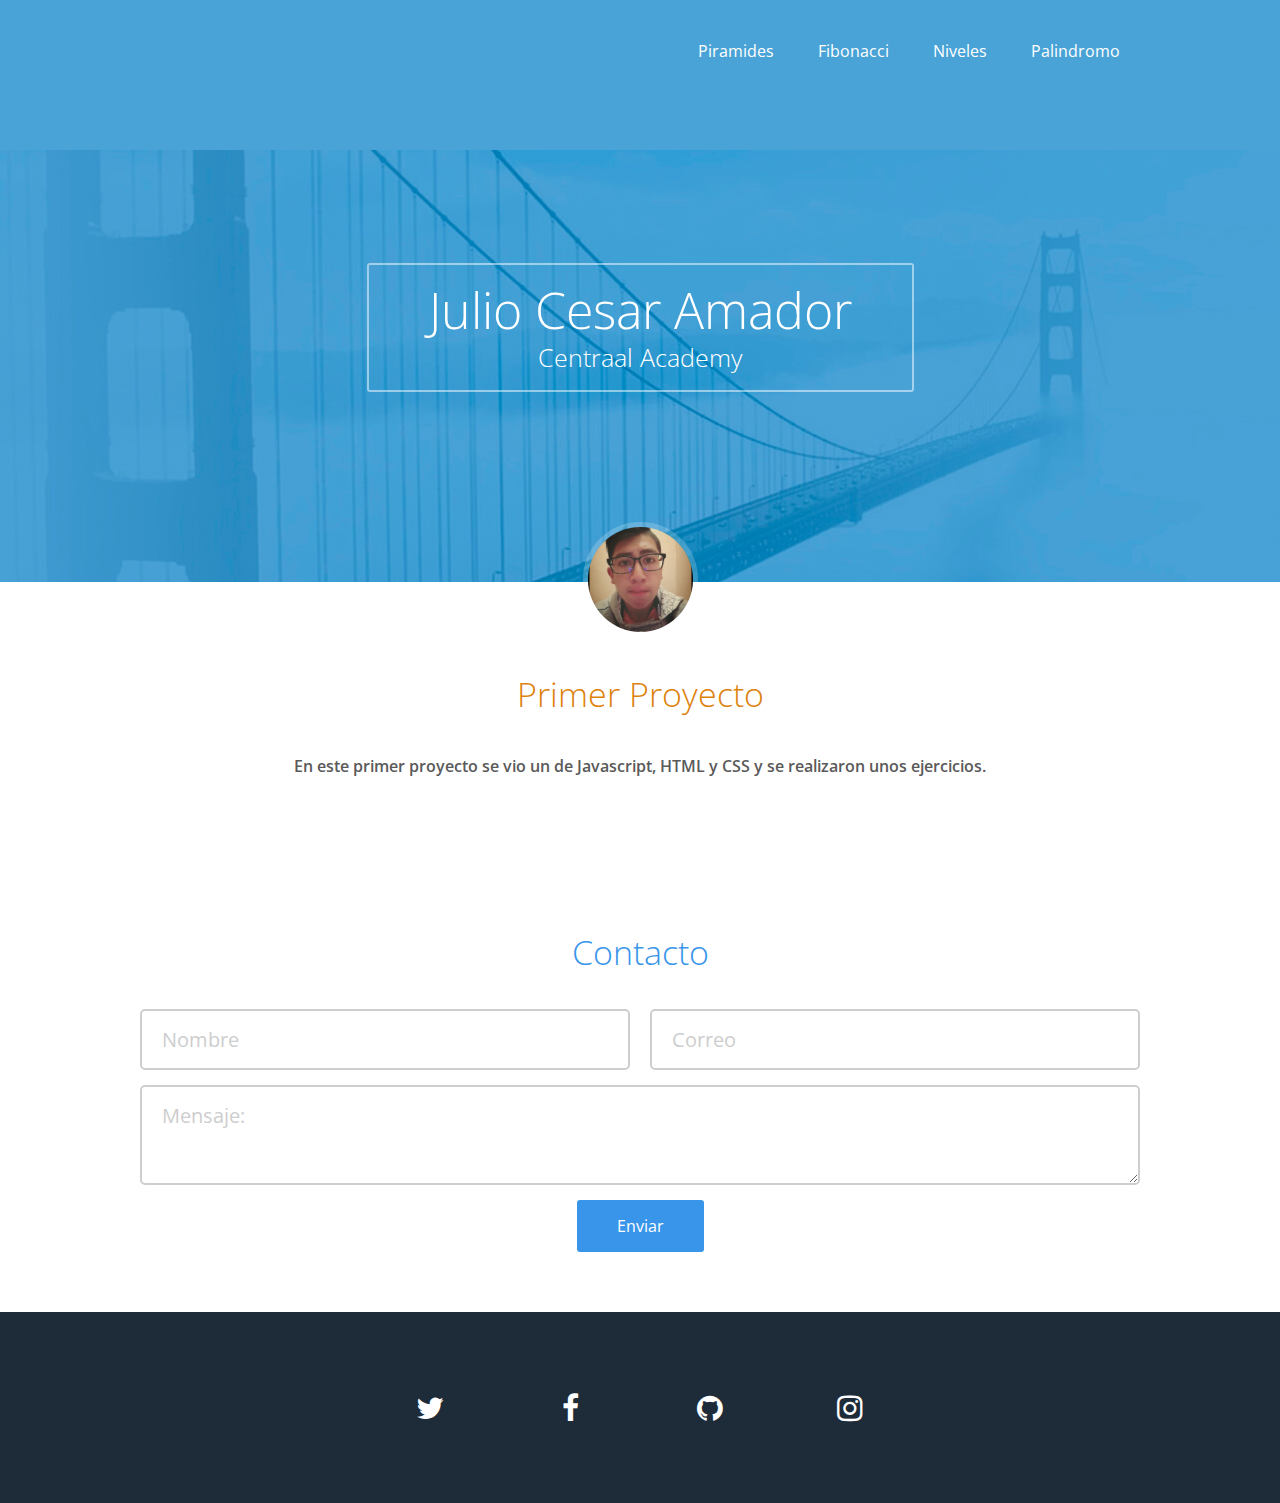
<file: index.html>
<!DOCTYPE html>
<html lang="es">
<head>
	<meta charset="UTF-8">
	<meta name="viewport" content="width=device-width, user-scalable=no,
	 initial-scale=1.0, maximum-scale=1.0, minimum-scale=1.0">
	 <meta name="description" content="Primer Proyecto">
	<title>Proyecto Ejercicios Javascript</title>
	<link href="https://fonts.googleapis.com/css?family=Open+Sans:300,400,600,600i,700" rel="stylesheet">
	<link rel="stylesheet" href="css/normalize.css">
	<link rel="stylesheet" href="css/font-awesome.min.css">
	<link rel="stylesheet" href="css/estilos.css">
	<link rel="icon" href="img/usuario.png">
</head>
<body>
	<header>
		<div class="contenedor">
			<nav class="menu">
				<a href="piramide.html" target="_blank">Piramides</a>
				<a href="fibonacci.html" target="_blank">Fibonacci</a>
				<a href="niveles.html" target="_blank">Niveles</a>
				<a href="palindromo.html" target="_blank">Palindromo</a>
			</nav>

			<div class="contenedor-texto">
				<div class="texto">
					<h1 class="nombre">Julio Cesar Amador</h1>
					<h2 class="profesion">Centraal Academy</h2>
				</div>
			</div>
		</div>
	</header>

	<section class="main">
		<section class="acerca-de">
			<div class="contenedor">
				<div class="foto">
					<img src="img/foto.jpg" width="115" height="115" alt="Julio Cesar">
				</div>
				
				<div class="texto">
					<h3 class="titulo">Primer Proyecto</h3>
					<p>En este primer proyecto se vio un de Javascript, HTML y CSS y se realizaron unos ejercicios.</p>
				</div>
			</div>
		</section>
	<footer>
		<section class="contacto">
			<div class="contenedor">
				<h3 class="titulo">Contacto</h3>
				<form class="formulario" action="">
					<input type="text" placeholder="Nombre" name="nombre" required>
					<input type="email" placeholder="Correo" name="correo" required>
					<textarea name="mensaje" placeholder="Mensaje:"></textarea>
					<input class="boton" type="submit" value="Enviar">
				</form>
			</div>
		</section>

		<section class="redes-sociales">
			<div class="contenedor">
				<a class="twitter" href="https://twitter.com/JulioCesar2119" target="_blank"><i class="fa fa-twitter"></i></a>
				<a class="facebook" href="https://www.facebook.com/ArminCaesars" target="_blank"><i class="fa fa-facebook"></i></a>
				<a class="github" href="https://github.com/Skybyte2119" target="_blank"><i class="fa fa-github"></i></a>
				<a class="instagram" href="https://www.instagram.com/armincesar2119/" target="_blank"><i class="fa fa-instagram"></i></a>
			</div>
		</section>
	</footer>
</body>
</html>
</file>
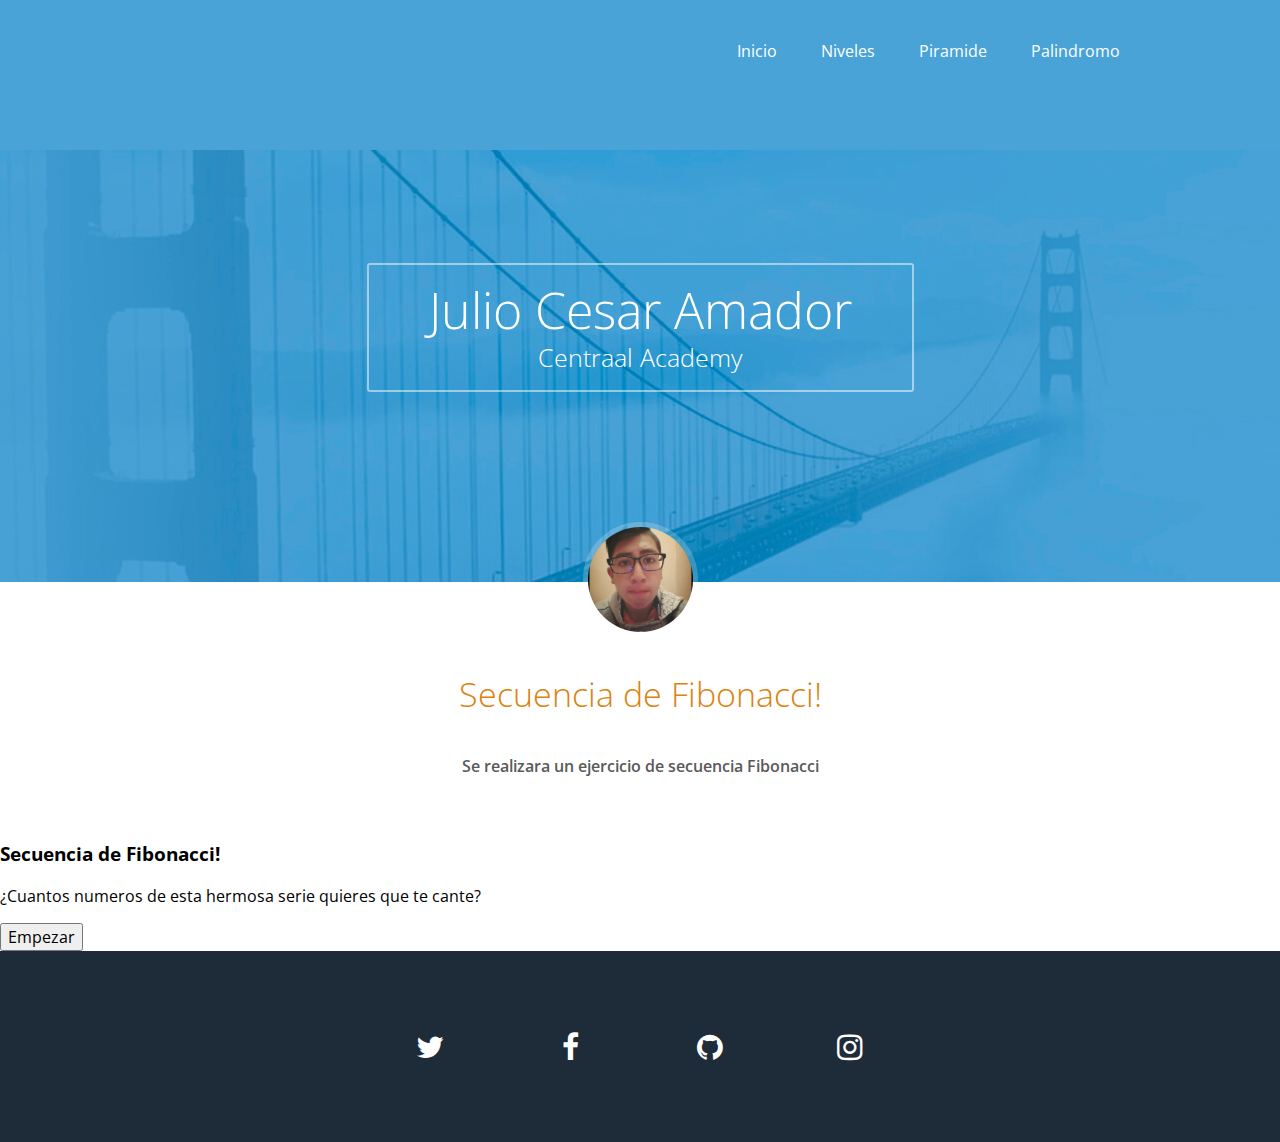
<file: fibonacci.html>
<!DOCTYPE html>
<html lang="es">
<head>
	<meta charset="UTF-8">
	<meta name="viewport" content="width=device-width, user-scalable=no,
	 initial-scale=1.0, maximum-scale=1.0, minimum-scale=1.0">
	 <meta name="description" content="Primer Proyecto">
	<title>Fibonacci</title>
	<link href="https://fonts.googleapis.com/css?family=Open+Sans:300,400,600,600i,700" rel="stylesheet">
	<link rel="stylesheet" href="css/normalize.css">
	<link rel="stylesheet" href="css/font-awesome.min.css">
	<link rel="stylesheet" href="css/estilos.css">
	<link rel="icon" href="img/usuario.png">
</head>
<body>
	<header>
		<div class="contenedor">
			<nav class="menu">
				<a href="index.html" target="_blank">Inicio</a>
				<a href="niveles.html" target="_blank">Niveles</a>
				<a href="iramide.html" target="_blank">Piramide</a>
				<a href="palindromo.html" target="_blank">Palindromo</a>
			</nav>

			<div class="contenedor-texto">
				<div class="texto">
					<h1 class="nombre">Julio Cesar Amador</h1>
					<h2 class="profesion">Centraal Academy</h2>
				</div>
			</div>
		</div>
	</header>

	<section class="main">
		<section class="acerca-de">
			<div class="contenedor">
				<div class="foto">
					<img src="img/foto.jpg" width="115" height="115" alt="Julio Cesar">
				</div>
				
				<div class="texto">
					<h3 class="titulo">Secuencia de Fibonacci!</h3>
					<p>Se realizara un ejercicio de secuencia Fibonacci</p>
                </div>
                
			</div>
        </section>
        <article>
                <h3>Secuencia de Fibonacci!</h3>
                <p class="fibo">¿Cuantos numeros de esta hermosa serie quieres que te cante?</p>
                <button onclick="fibonacci()">Empezar</button>
                <script src="javascript/niveles.js"></script>
         </article>
	<footer>
		

		<section class="redes-sociales">
			<div class="contenedor">
				<a class="twitter" href="https://twitter.com/JulioCesar2119" target="_blank"><i class="fa fa-twitter"></i></a>
				<a class="facebook" href="https://www.facebook.com/ArminCaesars" target="_blank"><i class="fa fa-facebook"></i></a>
				<a class="github" href="https://github.com/Skybyte2119" target="_blank"><i class="fa fa-github"></i></a>
				<a class="instagram" href="https://www.instagram.com/armincesar2119/" target="_blank"><i class="fa fa-instagram"></i></a>
			</div>
		</section>
	</footer>
</body>
</html>
</file>
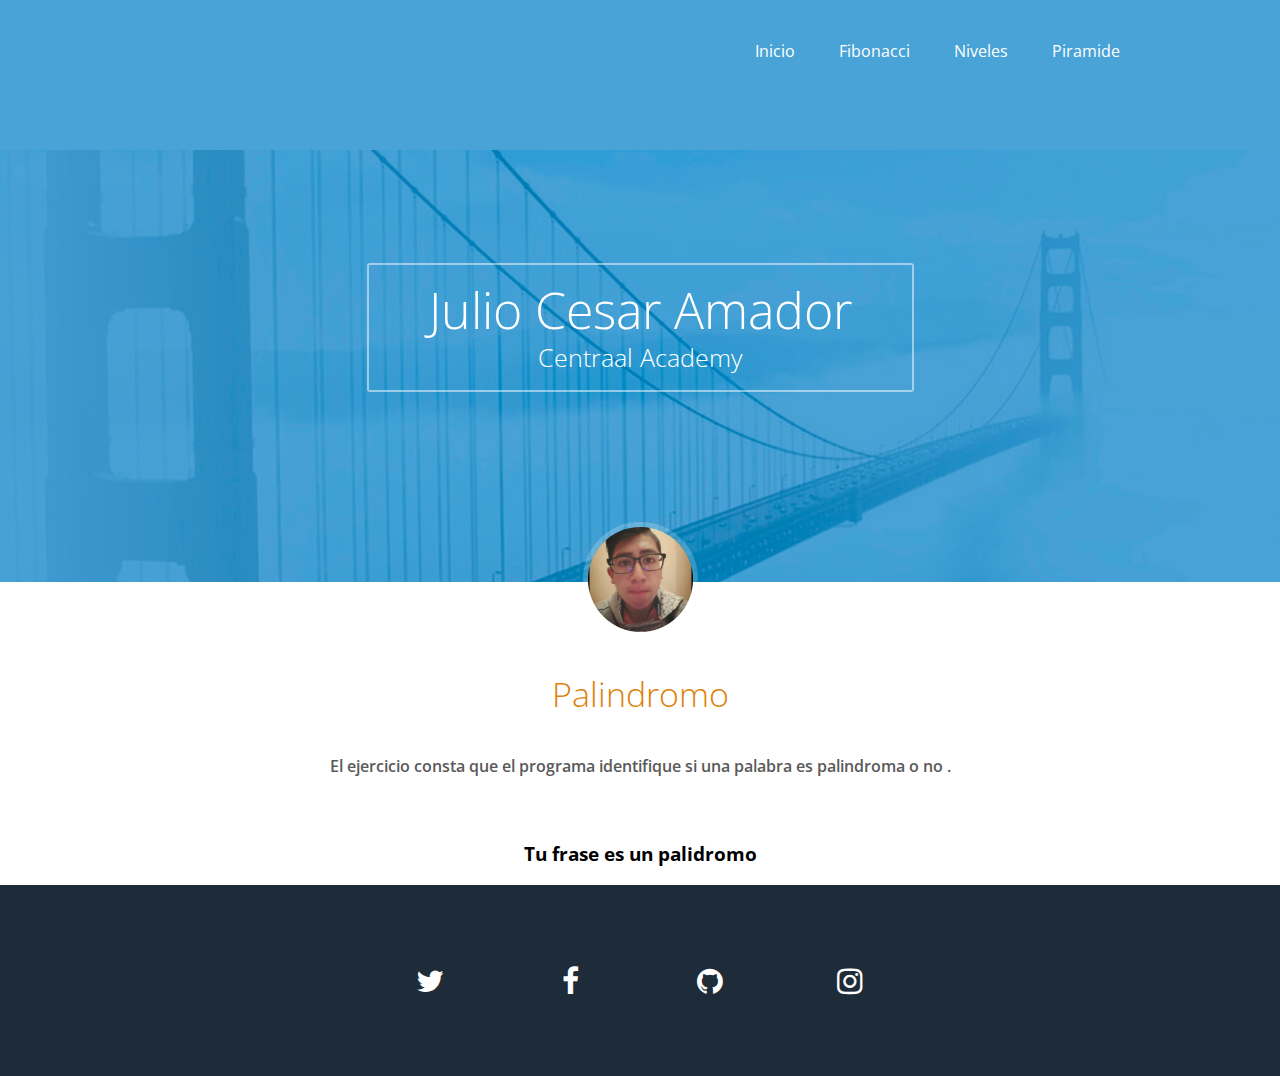
<file: palindromo.html>
<!DOCTYPE html>
<html lang="es">
<head>
	<meta charset="UTF-8">
	<meta name="viewport" content="width=device-width, user-scalable=no,
	 initial-scale=1.0, maximum-scale=1.0, minimum-scale=1.0">
	 <meta name="description" content="Primer Proyecto">
	<title>Palindromo</title>
	<link href="https://fonts.googleapis.com/css?family=Open+Sans:300,400,600,600i,700" rel="stylesheet">
	<link rel="stylesheet" href="css/normalize.css">
	<link rel="stylesheet" href="css/font-awesome.min.css">
	<link rel="stylesheet" href="css/estilos.css">
	<link rel="icon" href="img/usuario.png">
</head>
<body>
	<header>
		<div class="contenedor">
			<nav class="menu">
				<a href="index.html" target="_blank">Inicio</a>
				<a href="fibonacci.html" target="_blank">Fibonacci</a>
				<a href="niveles.html" target="_blank">Niveles</a>
				<a href="piramide.html" target="_blank">Piramide</a>
			</nav>

			<div class="contenedor-texto">
				<div class="texto">
					<h1 class="nombre">Julio Cesar Amador</h1>
					<h2 class="profesion">Centraal Academy</h2>
				</div>
			</div>
		</div>
	</header>

	<section class="main">
		<section class="acerca-de">
			<div class="contenedor">
				<div class="foto">
					<img src="img/foto.jpg" width="115" height="115" alt="Julio Cesar">
				</div>
				
				<div class="texto">
					<h3 class="titulo">Palindromo</h3>
					<p>El ejercicio consta que el programa identifique si una palabra es palindroma o no .</p>
                </div>
                <div>
                        <h3>Tu frase es un palidromo</h3>
                        <script src="javascript/palindromo.js"></script>
                </div>
                
			</div>
		</section>
	<footer>
		

		<section class="redes-sociales">
			<div class="contenedor">
				<a class="twitter" href="https://twitter.com/JulioCesar2119" target="_blank"><i class="fa fa-twitter"></i></a>
				<a class="facebook" href="https://www.facebook.com/ArminCaesars" target="_blank"><i class="fa fa-facebook"></i></a>
				<a class="github" href="https://github.com/Skybyte2119" target="_blank"><i class="fa fa-github"></i></a>
				<a class="instagram" href="https://www.instagram.com/armincesar2119/" target="_blank"><i class="fa fa-instagram"></i></a>
			</div>
		</section>
	</footer>
</body>
</html>
</file>
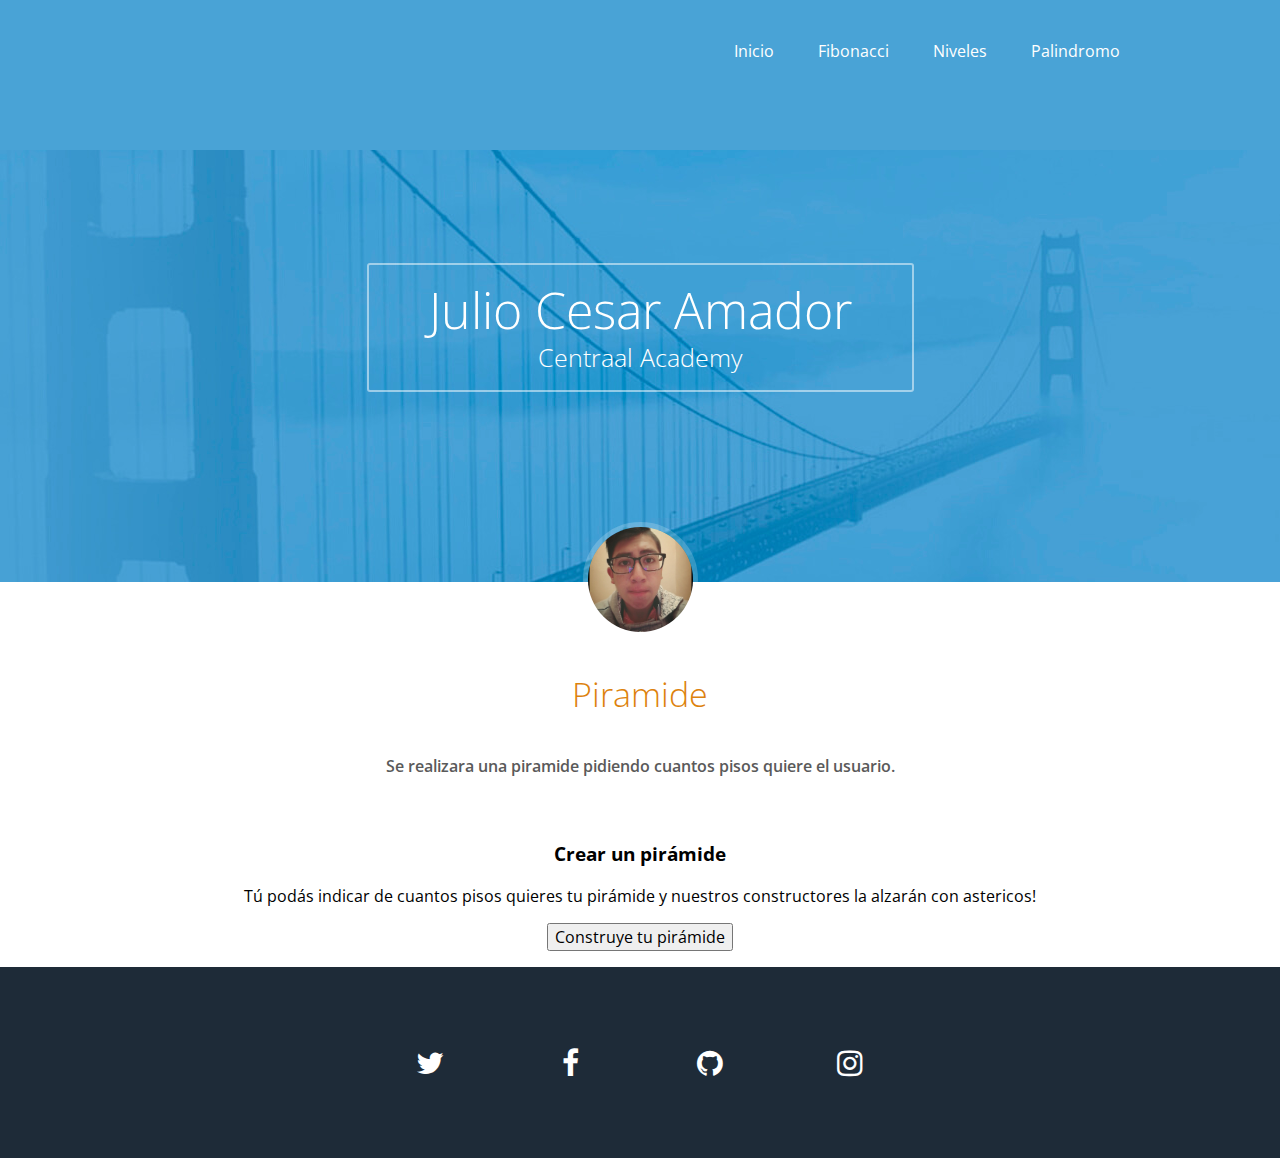
<file: piramide.html>
<!DOCTYPE html>
<html lang="es">
<head>
	<meta charset="UTF-8">
	<meta name="viewport" content="width=device-width, user-scalable=no,
	 initial-scale=1.0, maximum-scale=1.0, minimum-scale=1.0">
	 <meta name="description" content="Primer Proyecto">
	<title>Piramide</title>
	<link href="https://fonts.googleapis.com/css?family=Open+Sans:300,400,600,600i,700" rel="stylesheet">
	<link rel="stylesheet" href="css/normalize.css">
	<link rel="stylesheet" href="css/font-awesome.min.css">
	<link rel="stylesheet" href="css/estilos.css">
	<link rel="icon" href="img/usuario.png">
</head>
<body>
	<header>
		<div class="contenedor">
			<nav class="menu">
				<a href="index.html" target="_blank">Inicio</a>
				<a href="fibonacci.html" target="_blank">Fibonacci</a>
				<a href="niveles.html" target="_blank">Niveles</a>
				<a href="palindromo.html" target="_blank">Palindromo</a>
			</nav>

			<div class="contenedor-texto">
				<div class="texto">
					<h1 class="nombre">Julio Cesar Amador</h1>
					<h2 class="profesion">Centraal Academy</h2>
				</div>
			</div>
		</div>
	</header>

	<section class="main">
		<section class="acerca-de">
			<div class="contenedor">
				<div class="foto">
					<img src="img/foto.jpg" width="115" height="115" alt="Julio Cesar">
				</div>
				
				<div class="texto">
					<h3 class="titulo">Piramide</h3>
					<p>Se realizara una piramide pidiendo cuantos pisos quiere el usuario.</p>
                </div>
                <article class="pyramid-card">
                        <h3>Crear un pirámide</h3>
                        <div>
                          <p>Tú podás indicar de cuantos pisos quieres tu pirámide y nuestros constructores la alzarán con astericos!</p>
                          <button class="pyramid" onclick="pyramid();">Construye tu pirámide</button>
                        </div>
                        <div class="pyramid-div"><pre></pre></div>
                        <script src="javascript/piramide.js"></script>
                  
                      </article>
			</div>
		</section>
	<footer>
		

		<section class="redes-sociales">
			<div class="contenedor">
				<a class="twitter" href="https://twitter.com/JulioCesar2119" target="_blank"><i class="fa fa-twitter"></i></a>
				<a class="facebook" href="https://www.facebook.com/ArminCaesars" target="_blank"><i class="fa fa-facebook"></i></a>
				<a class="github" href="https://github.com/Skybyte2119" target="_blank"><i class="fa fa-github"></i></a>
				<a class="instagram" href="https://www.instagram.com/armincesar2119/" target="_blank"><i class="fa fa-instagram"></i></a>
			</div>
		</section>
	</footer>
</body>
</html>
</file>
<file: css/estilos.css>
* {
	-webkit-box-sizing: border-box;
	-moz-box-sizing: border-box;
	box-sizing: border-box;
}

body {
	background: #fff;
	font-family: "Open Sans", Sans-serif;
	font-size: 16px;
}

.contenedor {
	width: 90%;
	max-width: 1000px;
	margin: auto;
	overflow: hidden;
}

/* ----- ----- HEADER ----- ----- */
header {
	background: url('../img/bg.jpg') #49a3d6;
	background-repeat: no-repeat;
	background-position: center;
	background-attachment: fixed;
	max-height: 600px;
}

header .menu {
	margin: 40px 0;
	text-align: right;
}

header .menu a {
	margin: 0 20px;
	color: #fff;
	padding-bottom: 9px;
	display: inline-block;
	text-decoration: none;
	border-bottom: 2px solid transparent;
	font-size: 1em;
}

header .menu a:hover {
	border-bottom:2px solid #fff;
}

header .contenedor-texto {
	display: flex;
	justify-content:center;
	align-content:center;
	margin: 190px 0;
}

header .contenedor-texto .texto {
	border:2px solid rgba(255,255,255,0.5);
	border-radius: 3px;
	display: inline-block;
	text-align: center;
	padding: 20px 60px;
}

header .contenedor-texto .texto h1,
header .contenedor-texto .texto h2 {
	color: #fff;
	font-weight: 300;
	margin: 0;
}

header .contenedor-texto .texto .nombre {
	margin-bottom: 10px;
	font-size: 50px;
	line-height: 50px;
}

header .contenedor-texto .texto .profesion {
	font-size: 25px;
	line-height: 25px;
}

/* ----- ----- MAIN ----- ----- */

.main .contenedor {
	overflow: visible;
}

.main .acerca-de {
	text-align: center;
}

.main .acerca-de .foto {
	margin-top: -60px;
}

.main .acerca-de .foto img {
	vertical-align: top;
	border-radius: 50%;
	border: 5px solid rgba(255,255,255,0.2);
}

.main .acerca-de .texto {
	color: #5a5a5a;
	font-weight: 600;
	font-size: 1em;
	line-height: 30px;
	width: 80%;
	margin: 40px auto 60px auto;
}

.main .acerca-de .texto .titulo {
	font-size: 34px;
	line-height: 34px;
	margin-bottom: 40px;
	font-weight: 300;
	color: #dd820d;
	text-align: center;
}

.main .acerca-de .texto .bold {
	color: #3895ea;
	text-decoration: underline;
}

.main .trabajos {
	background: #f2f2f2;
	padding: 60px 0;
}

.main .trabajos .contenedor {
	overflow: hidden;
}

.main .trabajos .titulo {
	font-size: 34px;
	line-height: 34px;
	margin-bottom: 40px;
	font-weight: 300;
	color: #323068;
	text-align: center;
}

.main .trabajos .contenedor-trabajos {
	display: flex;
	flex-direction:row;
	flex-wrap:wrap;
	justify-content:space-between;
}

.main .trabajos .contenedor-trabajos .trabajo{
	width: 23%;
	margin-bottom: 40px;
}

.main .trabajos .contenedor-trabajos .trabajo .thumb {
	width: 100%;
	margin-bottom: 10px;
}

.main .trabajos .contenedor-trabajos .trabajo .thumb img {
	width: 100%;
	vertical-align: top;
	border-radius: 3px;
}

.main .trabajos .contenedor-trabajos .trabajo .descripcion {
	text-align: center;
}

.main .trabajos .contenedor-trabajos .trabajo .descripcion .nombre {
	font-weight: 700;
	color: #3895ea;
	margin-bottom: 10px;
}

.main .trabajos .contenedor-trabajos .trabajo .descripcion .categoria {
	font-size: 14px;
	color:#636363;
}

/* ----- ----- FOOTER ----- ----- */
footer .contacto {
	padding: 60px 0;
}

footer .contacto .titulo {
	font-size: 34px;
	line-height: 34px;
	margin-bottom: 40px;
	font-weight: 300;
	color: #3895ea;
	text-align: center;
}

footer .contacto .formulario {
	display: flex;
	flex-wrap:wrap;
	justify-content:space-between;
}

footer .contacto .formulario input[type="text"],
footer .contacto .formulario input[type="email"],
footer .contacto .formulario textarea {
	border:2px solid #cecece;
	border-radius: 5px;
	padding: 15px 20px;
	font-size: 20px;
	color:#a4a4a4;
}

footer .contacto .formulario input[type="text"]:focus,
footer .contacto .formulario input[type="email"]:focus,
footer .contacto .formulario textarea:focus {
	border:2px solid #3895ea;
}

footer .contacto .formulario input[type="text"],
footer .contacto .formulario input[type="email"] {
	width: 49%;
	margin-bottom: 15px;
}

footer .contacto .formulario textarea {
	width: 100%;
	height: 100px;
	min-width: 100%;
	max-width: 100%;
	min-height:100px;
	max-height: 300px;
	margin-bottom: 15px;
}

footer .contacto .formulario .boton {
	margin: auto;
	background: #3895ea;
	color: #fff;
	border: none;
	border-radius: 3px;
	padding: 15px 40px;
	cursor: pointer;
}

footer .contacto .formulario .boton:hover {
	background: #387bea;
}

footer .redes-sociales {
	background: #1e2b38;
	padding: 60px 0;
}

footer .redes-sociales .contenedor {
	display: flex;
	justify-content:center;
}

footer .redes-sociales a {
	color: #fff;
	text-align: center;
	width: 100px;
	display: block;
	padding: 15px 0;
	border-radius: 3px;
	font-size: 30px;
	margin: 0 20px;
}

footer .redes-sociales .twitter:hover {	background: #1da1f2; }
footer .redes-sociales .facebook:hover { background: #3b5998; }
footer .redes-sociales .youtube:hover {	background: #cd201f; }
footer .redes-sociales .github:hover { background: #666666; }
footer .redes-sociales .instagram:hover { background: #3f729b; }

/* ----- ----- MEDIA QUERIES ----- ----- */
@media screen and (max-width: 800px) {
	header .menu {
		text-align: center;
	}

	.main .trabajos .contenedor-trabajos .trabajo {
		width: 46%;
	}
}

@media screen and (max-width: 500px) {
	header .contenedor-texto .texto .nombre {
		font-size: 35px;
	}

	header .contenedor-texto .texto .profesion {
		font-size: 18px;
	}

	footer .redes-sociales .contenedor {
		flex-wrap:wrap;
		padding: 20px 0;
	}
}
</file>
